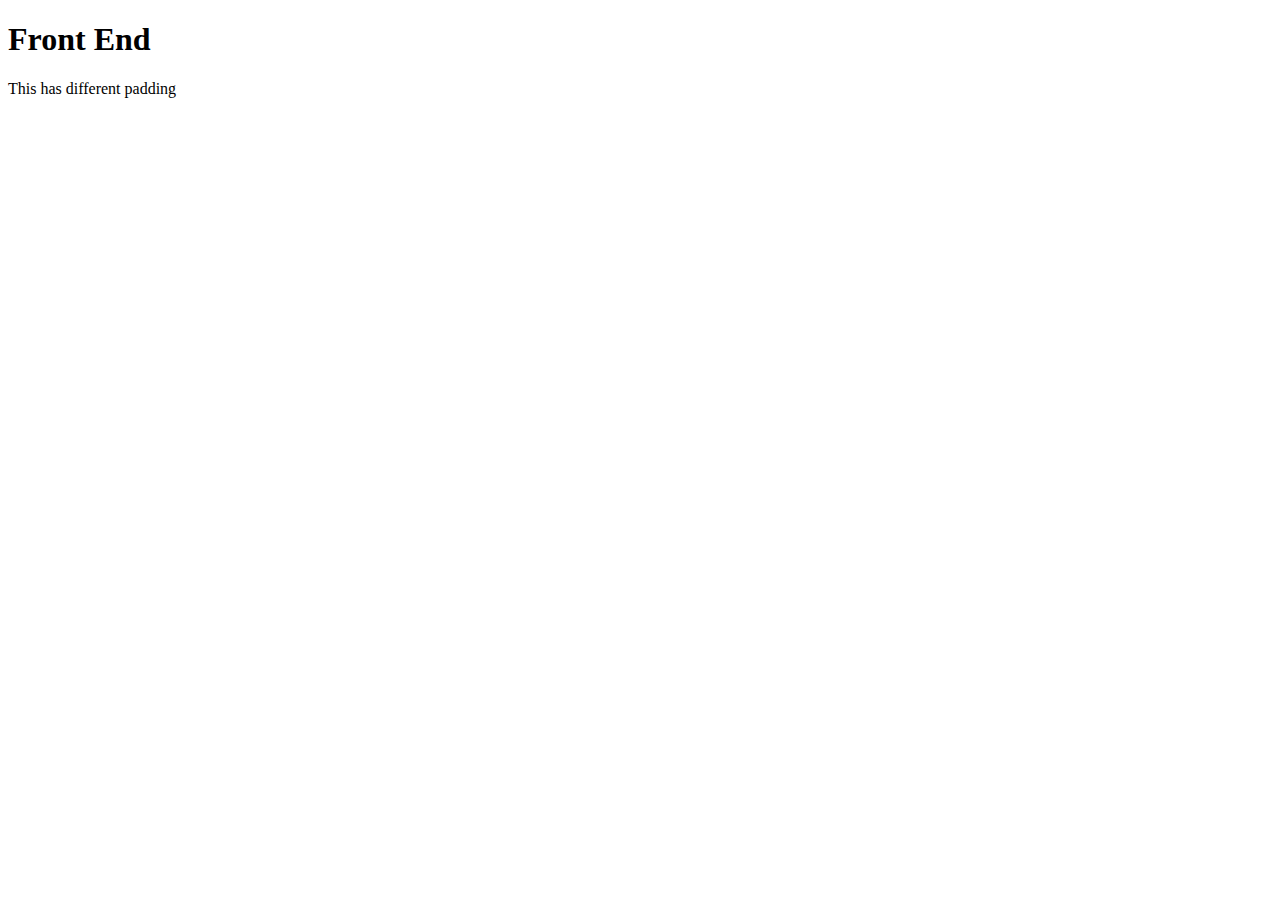
<file: index.html>
<!DOCTYPE html>
<html lang="en">
<head>
    <meta charset="UTF-8">
    <meta pxl{
            font-size: 50px;
        }
        main{
           /*width: 700px*/
           max-width: 80%;
           backgroud-color: rgb(167, 189, 167);
           font-size
           height: 100px
            width: 700px;
            font-size: 200px;
            background color: blue;
            
        }
        h2{
            width: 300px;
            height:
            main
            width: 50px;
            font-size: .25em;
            height: 100px;

            border: 40px solid;
        }
    </style>
</head>
<Head>
    <body>
        <h1>Front End</h1>
        <p>This has different padding</p>
        

    </body>
</Head>
<body>
    
</body>
</html>
</file>
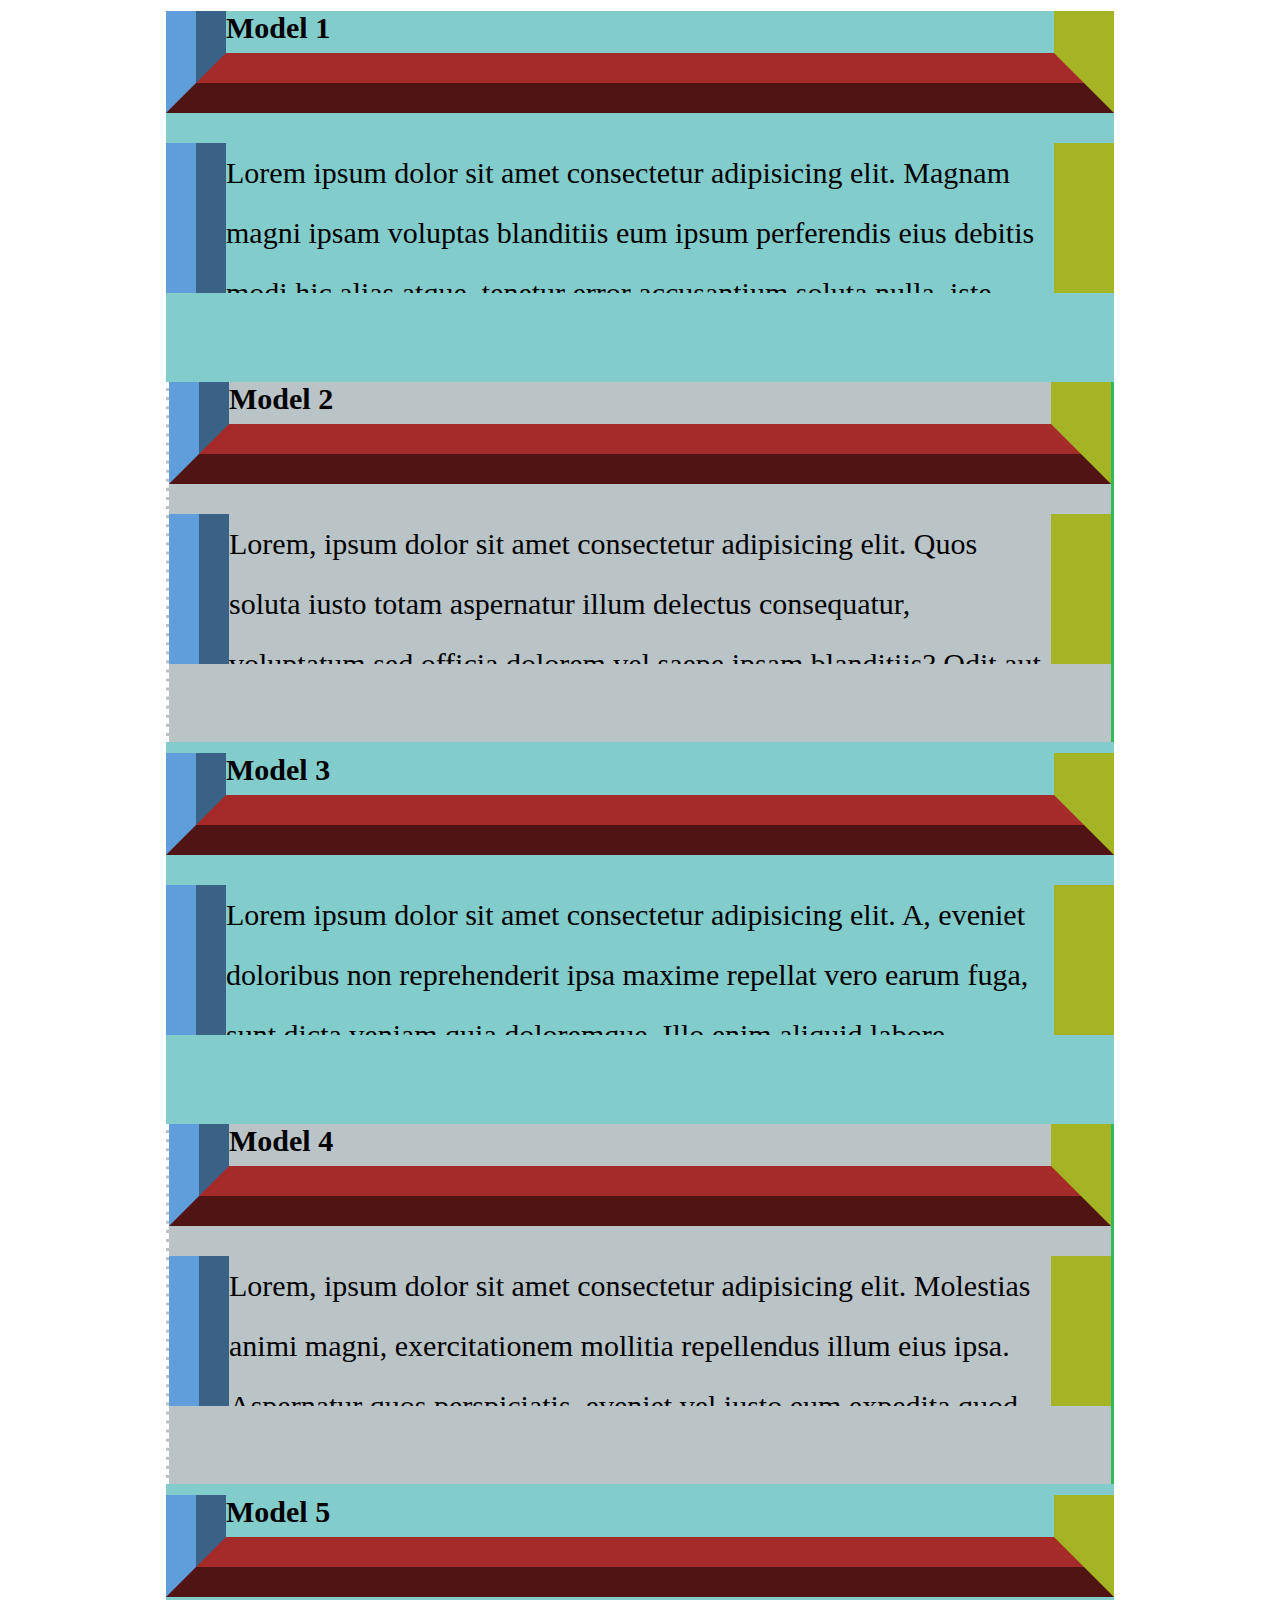
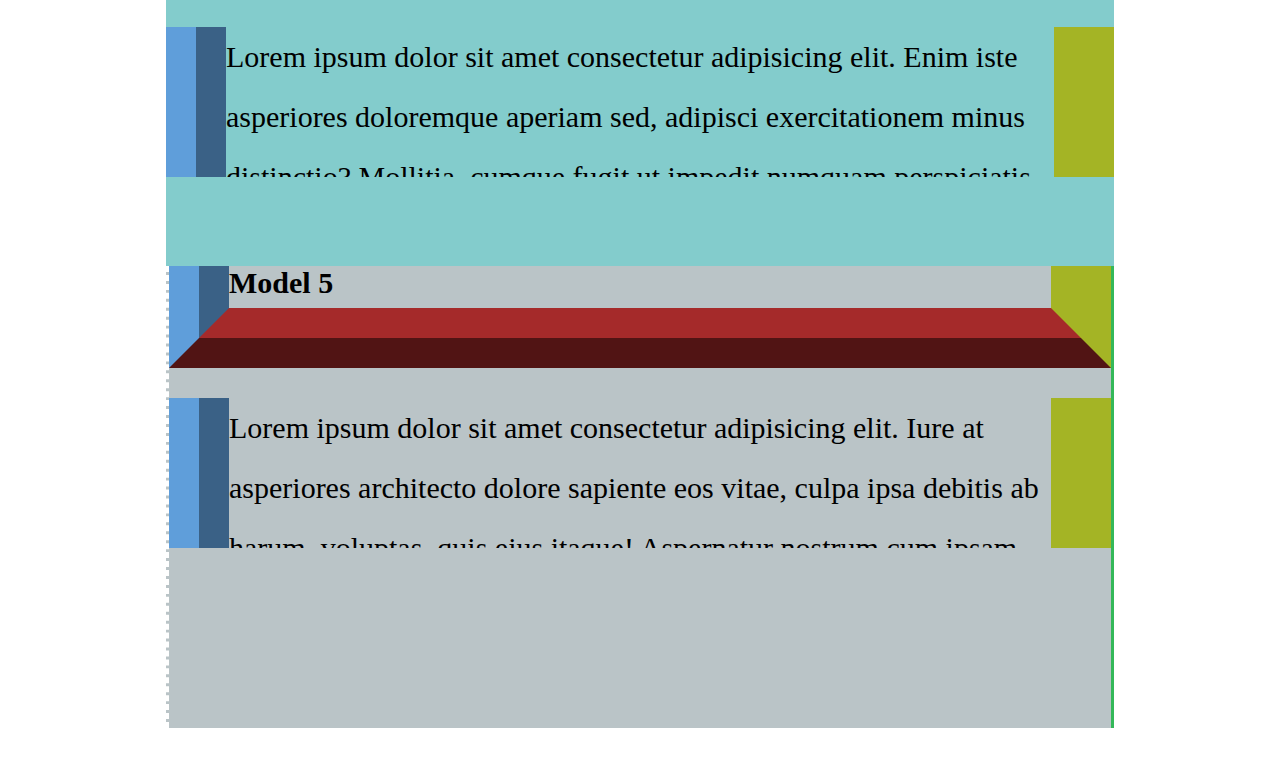
<file: box-model.html>
<!DOCTYPE html>
<html lang="en">
<head>
    <meta charset="UTF-8">
    <meta name="viewport" content="width=device-width, initial-scale=1.0">
    <title>BoxModel</title>
    <a href="./boxModel.css"></a>
    <style>
        html{
            font-size: 20px;
        }
        main{
            background-color: rgb(131, 204, 204);
            width: 75%;
            margin: auto;
        }
        section{
            min-height: 40vh;
        }
        p{
            font-size: 1.5rem;
            overflow: auto;
            line-height: 2.0;
            height: 150px;
        }
        
        section:nth-of-type(2n+2){
            border-left: dashed rgb(255, 255, 255);
            border-right: solid rgb(52, 184, 89);
            background-color: rgb(186, 196, 199);


        }
        section :nth-of-type(2n+1){
            border-left: ridge rgb(95, 158, 218);
            border-right: dashed rgb(164, 180, 37);
            border-width: 2em;
            
        }
        h2{
            margin: 11px 0;
            padding: 0 0 8px 0;
            border-bottom: ridge brown;
        }
        
    </style>
</head>
<body>
    <main>
        <section>
            <h2>Model 1</h2>
            <p>Lorem ipsum dolor sit amet consectetur adipisicing elit. Magnam magni ipsam voluptas blanditiis eum ipsum perferendis eius debitis modi hic alias atque, tenetur error accusantium soluta nulla, iste maiores inventore.</p>
           
                    </section>
        <section>
            <h2>Model 2</h2>
            <p>Lorem, ipsum dolor sit amet consectetur adipisicing elit. Quos soluta iusto totam aspernatur illum delectus consequatur, voluptatum sed officia dolorem vel saepe ipsam blanditiis? Odit aut nesciunt mollitia doloremque suscipit.</p>
            
        </section>
        <section>
            <h2>Model 3</h2>
            <p>Lorem ipsum dolor sit amet consectetur adipisicing elit. A, eveniet doloribus non reprehenderit ipsa maxime repellat vero earum fuga, sunt dicta veniam quia doloremque. Illo enim aliquid labore deserunt blanditiis?</p>
            
            
        </section>
        <section>
            <h2>Model 4</h2>
            <p>Lorem, ipsum dolor sit amet consectetur adipisicing elit. Molestias animi magni, exercitationem mollitia repellendus illum eius ipsa. Aspernatur quos perspiciatis, eveniet vel iusto eum expedita quod ullam illum fugit? Eaque.</p>
         
        </section>
        <section>
            <h2>Model 5</h2>
            <p>Lorem ipsum dolor sit amet consectetur adipisicing elit. Enim iste asperiores doloremque aperiam sed, adipisci exercitationem minus distinctio? Mollitia, cumque fugit ut impedit numquam perspiciatis ipsa corporis minus doloremque dolor.</p>
          
        </section>
        <section>
            <h2>Model 5</h2>
            <p>Lorem ipsum dolor sit amet consectetur adipisicing elit. Iure at asperiores architecto dolore sapiente eos vitae, culpa ipsa debitis ab harum, voluptas, quis eius itaque! Aspernatur nostrum cum ipsam libero.</p>
            <p></p>
        </section>
    </main>

</body>
</html>
</file>
